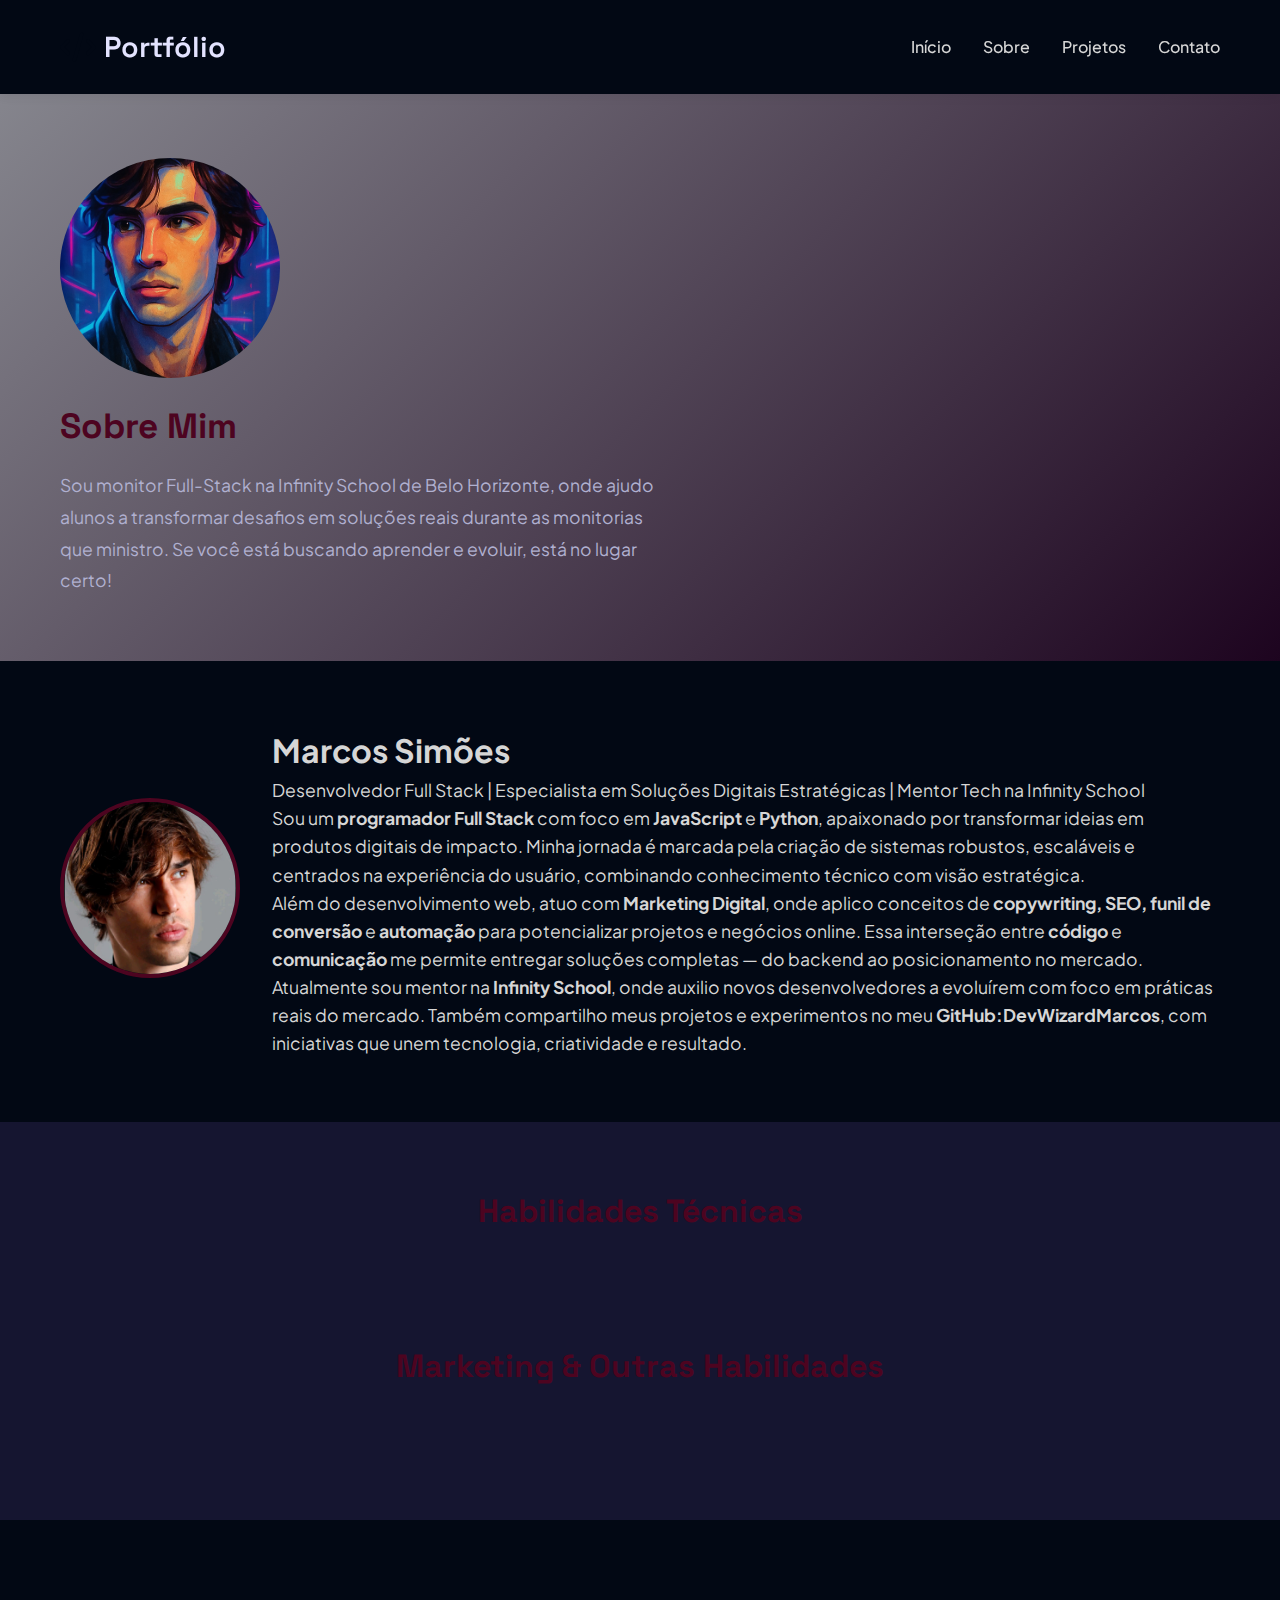
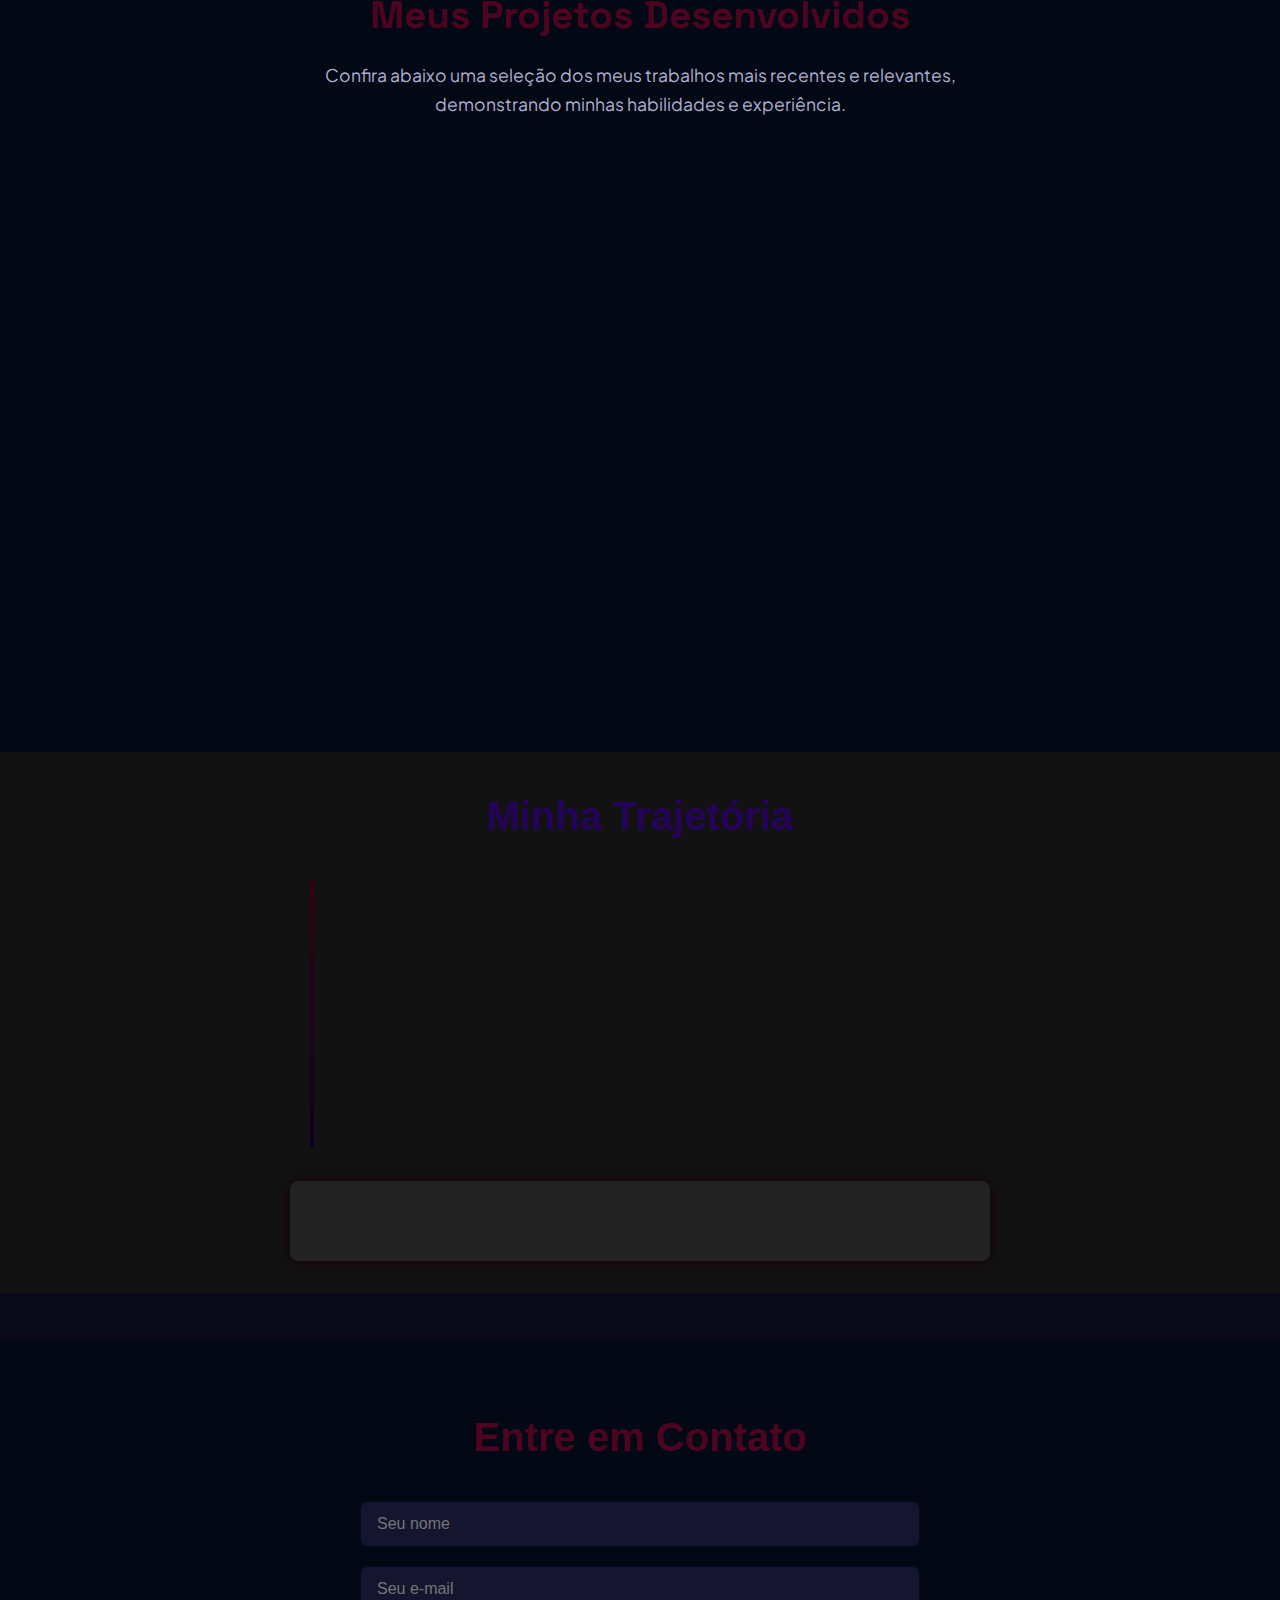
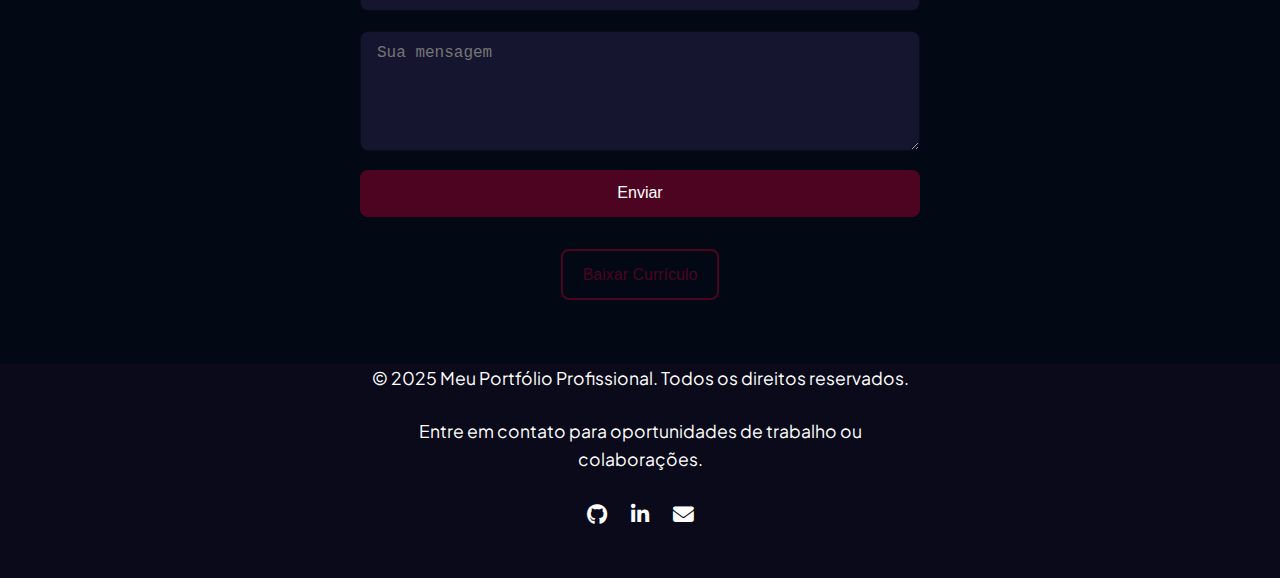
<file: portfolio/index.html>
<!DOCTYPE html>
<html lang="pt-br">

<head>
  <meta charset="UTF-8" />
  <meta name="viewport" content="width=device-width, initial-scale=1.0" />
  <title>Meu Portfólio Profissional</title>
  <link rel="stylesheet" href="https://cdnjs.cloudflare.com/ajax/libs/font-awesome/6.4.0/css/all.min.css" />
  <link
    href="https://fonts.googleapis.com/css2?family=Plus+Jakarta+Sans:wght@400;500;600;700&family=Space+Grotesk:wght@500;600&display=swap"
    rel="stylesheet" />
  <link rel="stylesheet" href="styles/style.css" />
</head>

<body>
  <header>
    <div class="container header-container">
      <a href="#" class="logo">
        <i class="fas fa-code"></i>
        <span>Portfólio</span>
      </a>
      <button class="menu-toggle" id="menu-toggle" aria-label="Abrir menu">
        <i class="fas fa-bars"></i>
      </button>
      <nav>
        <ul id="nav-list">
          <li><a href="#">Início</a></li>
          <li><a href="#sobre">Sobre</a></li>
          <li><a href="#projects">Projetos</a></li>
          <li><a href="#">Contato</a></li>
        </ul>
      </nav>
    </div>
  </header>

  <!-- SOBRE MIM -->
  <section class="about" id="sobre">
    <div class="container about-container">
      <div class="about-img-container">
        <img src="img/avatar.png" alt="my user" class="about-img" id="about-img" />
      </div>
      <div class="about-text">
        <h2>Sobre Mim</h2>
        <p>
          Sou monitor Full-Stack na Infinity School de Belo Horizonte, onde ajudo alunos a transformar desafios em
          soluções reais durante as monitorias que ministro. Se você está buscando aprender e evoluir, está no lugar
          certo!
        </p>
      </div>
    </div>
  </section>

  <section class="intro">
    <div class="container intro-container">
      <div class="intro-profile">
        <img src="img/perfil.jpg" alt="Foto de perfil" class="intro-img">
      </div>
      <div class="intro-text">
        <h1>Marcos Simões</h1>
        <p>Desenvolvedor Full Stack | Especialista em Soluções Digitais Estratégicas | Mentor Tech na Infinity School
        </p>

        <p>
          Sou um <strong>programador Full Stack</strong> com foco em <strong>JavaScript</strong> e
          <strong>Python</strong>, apaixonado por transformar ideias em produtos digitais de impacto. Minha jornada é
          marcada pela criação de sistemas robustos, escaláveis e centrados na experiência do usuário, combinando
          conhecimento técnico com visão estratégica.
        </p>

        <p>
          Além do desenvolvimento web, atuo com <strong>Marketing Digital</strong>, onde aplico conceitos de
          <strong>copywriting, SEO, funil de conversão</strong> e <strong>automação</strong> para potencializar projetos
          e negócios online. Essa interseção entre <strong>código</strong> e <strong>comunicação</strong> me permite
          entregar soluções completas — do backend ao posicionamento no mercado.
        </p>

        <p>
          Atualmente sou mentor na <strong>Infinity School</strong>, onde auxilio novos desenvolvedores a evoluírem com
          foco em práticas reais do mercado. Também compartilho meus projetos e experimentos no meu
          <strong>GitHub:DevWizardMarcos</strong></a>, com
          iniciativas que unem tecnologia, criatividade e resultado.
        </p>

      </div>
    </div>
  </section>


  <section id="skills">
    <div class="container">
      <h2>Habilidades Técnicas</h2>

      <div class="skills-carousel-wrapper">
          <div id="linguagens"></div>


        <div class="carousel-track" id="carousel-linguagens"></div>
      </div>
      <h2>Marketing & Outras Habilidades</h2>
      <div class="skills-carousel-wrapper">
      

        <div class="carousel-track" id="carousel-marketing"></div>
      </div>
    </div>
  </section>

  <!-- PROJETOS -->
  <section id="projects">
    <div class="container">
      <h2>Meus Projetos Desenvolvidos</h2>
      <p>
        Confira abaixo uma seleção dos meus trabalhos mais recentes e
        relevantes, demonstrando minhas habilidades e experiência.
      </p>
      <div class="projects-container" id="galeiriaProjetos">
        <div class="carousel-track"></div>
      </div>
    </div>
  </section>

<section id="trajetoria">
  <div class="container">
    <h2>Minha Trajetória</h2>
    <div class="timeline">

      <div class="timeline-item" tabindex="0" data-desc="Início dos estudos em programação, descobrindo a paixão pela tecnologia e as bases para minha carreira.">
        <div class="circle"></div>
        <p><strong>2020</strong> - Início estudo Programação</p>
      </div>

      <div class="timeline-item" tabindex="0" data-desc="Primeiros projetos freelance, colocando em prática o que aprendi e ganhando experiência real com clientes.">
        <div class="circle"></div>
        <p><strong>2022</strong> - Primeiros projetos freelance</p>
      </div>

      <div class="timeline-item" tabindex="0" data-desc="Como Estagiário de Suprimentos, meu principal objetivo é apoiar as atividades do departamento de compras, estoque e distribuição de materiais, garantindo que a empresa tenha os recursos necessários para suas operações diárias. No meu dia a dia, auxilio no processo de aquisição de materiais, desde a cotação até a negociação com fornecedores, sempre buscando as melhores condições de preço e prazo. Uma das minhas responsabilidades é ajudar no controle de estoque, certificando-me de que os materiais estejam organizados e que o fluxo de entrada e saída de itens seja adequado. Também acompanho as entregas de materiais, verificando se os pedidos estão sendo cumpridos conforme o solicitado, conferindo quantidade e qualidade, para evitar problemas de fornecimento.">
        <div class="circle"></div>
        <p><strong>2024</strong> - Estágio no Grupo Crosser</p>
      </div>

      <div class="timeline-item" tabindex="0" data-desc="Como monitor, sou responsável por apoiar os instrutores durante as aulas, oferecendo assistência personalizada aos alunos, fornecendo suporte técnico, avaliando e incentivando projetos além colaborando na organização de eventos e workshops. Também contribuo para o desenvolvimento do currículo e ofereço orientação profissional e pessoal de projetos, sempre buscando incentivar um uma trajetória durante o curso positiva e produtiva. Minhas habilidades técnicas, comunicação eficaz e postura proativa são essenciais para garantir que os alunos se sintam a vontade para buscar o suporte necessário para alcançar seus objetivos e se destacar em sua jornada de aprendizado.">
        <div class="circle"></div>
        <p><strong>2025</strong> - Estagiário Desenvolvedor Full-Stack na Infinity School</p>
      </div>

      <div class="timeline-item" tabindex="0" data-desc="Atuo como monitor, oferecendo suporte integral aos instrutores e alunos durante as aulas. Minhas responsabilidades incluem assistência personalizada aos estudantes, suporte técnico, avaliação e incentivo a projetos, além da organização e condução de minicursos, workshops e eventos. Também colaboro no desenvolvimento do currículo e na orientação profissional e acadêmica dos alunos, sempre com foco em promover uma trajetória de aprendizado positiva e produtiva. Com habilidades técnicas consolidadas, comunicação eficaz e postura proativa, busco criar um ambiente acolhedor, onde os alunos se sintam à vontade para buscar apoio, alcançar seus objetivos e se destacar ao longo do curso.">
        <div class="circle"></div>
        <p><strong>2025</strong> - PJ Desenvolvedor Full-Stack na Infinity School</p>
      </div>

    </div>

    <div id="desc-box" role="alert" aria-live="polite"></div>
  </div>
</section>




  <footer>

    <section id="contato">
      <div class="container">
        <h2>Entre em Contato</h2>
        <form>
          <input type="text" placeholder="Seu nome" required>
          <input type="email" placeholder="Seu e-mail" required>
          <textarea placeholder="Sua mensagem"></textarea>
          <button type="submit">Enviar</button>
        </form>
        <a href="#" download class="download-btn">Baixar Currículo</a>
      </div>
    </section>
    <div class="container footer-content">
      <p>© 2025 Meu Portfólio Profissional. Todos os direitos reservados.</p>
      <p>Entre em contato para oportunidades de trabalho ou colaborações.</p>
      <div class="social-links">
        <a href="#"><i class="fab fa-github"></i></a>
        <a href="https://www.linkedin.com/in/marcos-simoes-ms/"><i class="fab fa-linkedin-in"></i></a>
        <a href="https://github.com/DevWizardMarcos"><i class="fas fa-envelope"></i></a>
      </div>
    </div>
  </footer>

  <!-- JS -->
  <script src="js/script.js"></script>
</body>

</html>
</file>
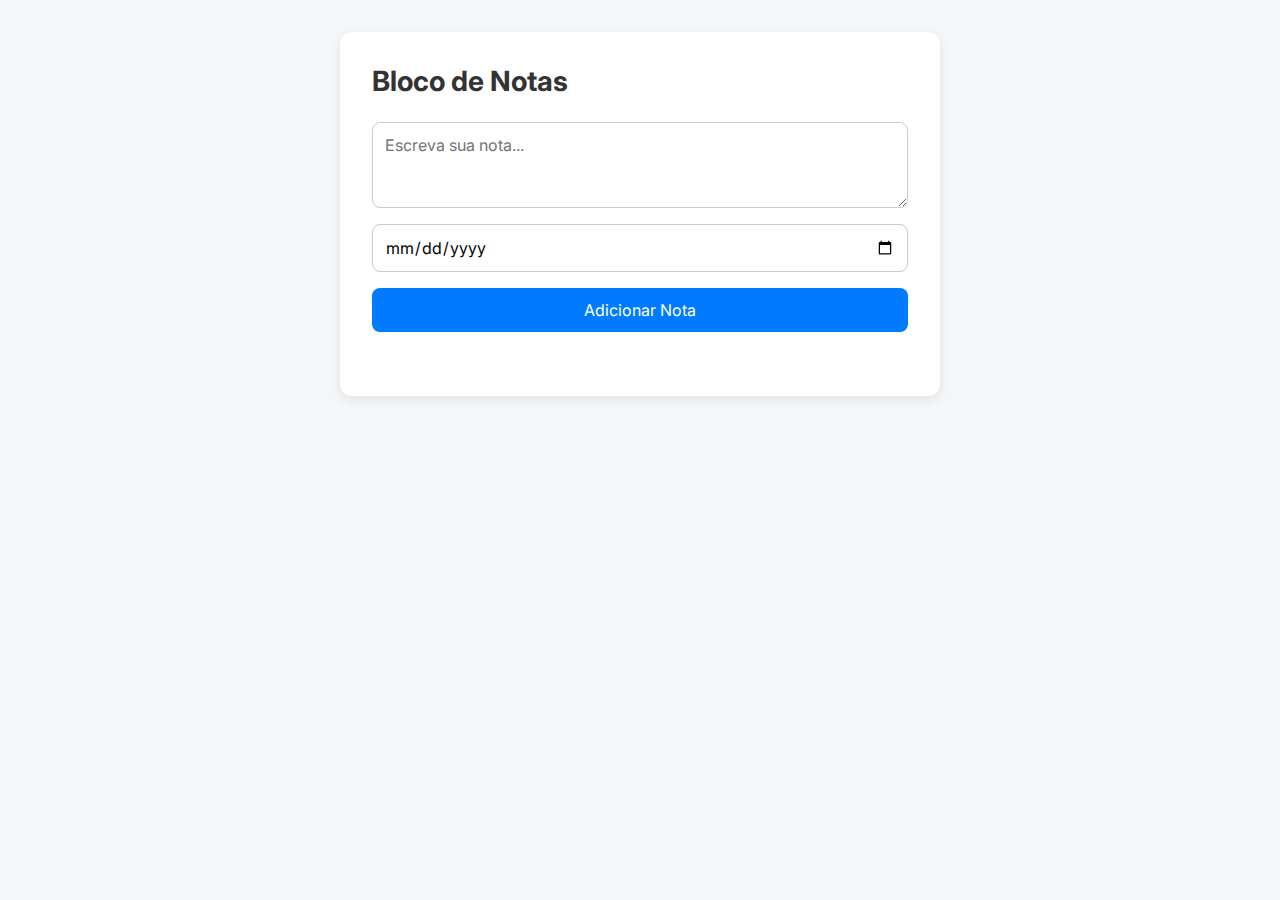
<file: portfolio/projetos/bloco_de_notas/bloco_de_notas/index.html>
<!DOCTYPE html>
<html lang="pt-br">
<head>
  <meta charset="UTF-8" />
  <meta name="viewport" content="width=device-width, initial-scale=1.0" />
  <title>Bloco de Notas</title>
  <link href="https://fonts.googleapis.com/css2?family=Inter:wght@400;600&display=swap" rel="stylesheet">
  <link rel="stylesheet" href="style.css">
</head>
<body>
  <div class="container">
    <h1>Bloco de Notas</h1>
    <div class="formulario">
      <textarea id="descricao" rows="3" placeholder="Escreva sua nota..." required></textarea>
      <input type="date" id="data" required />
      <button type="button" onclick="cadastrarAnotacoes()">Adicionar Nota</button>
    </div>
    <div id="listaNotas">
    
    </div>
  </div>
  <script src="scripts.js"></script>
</body>
</html>
</file>
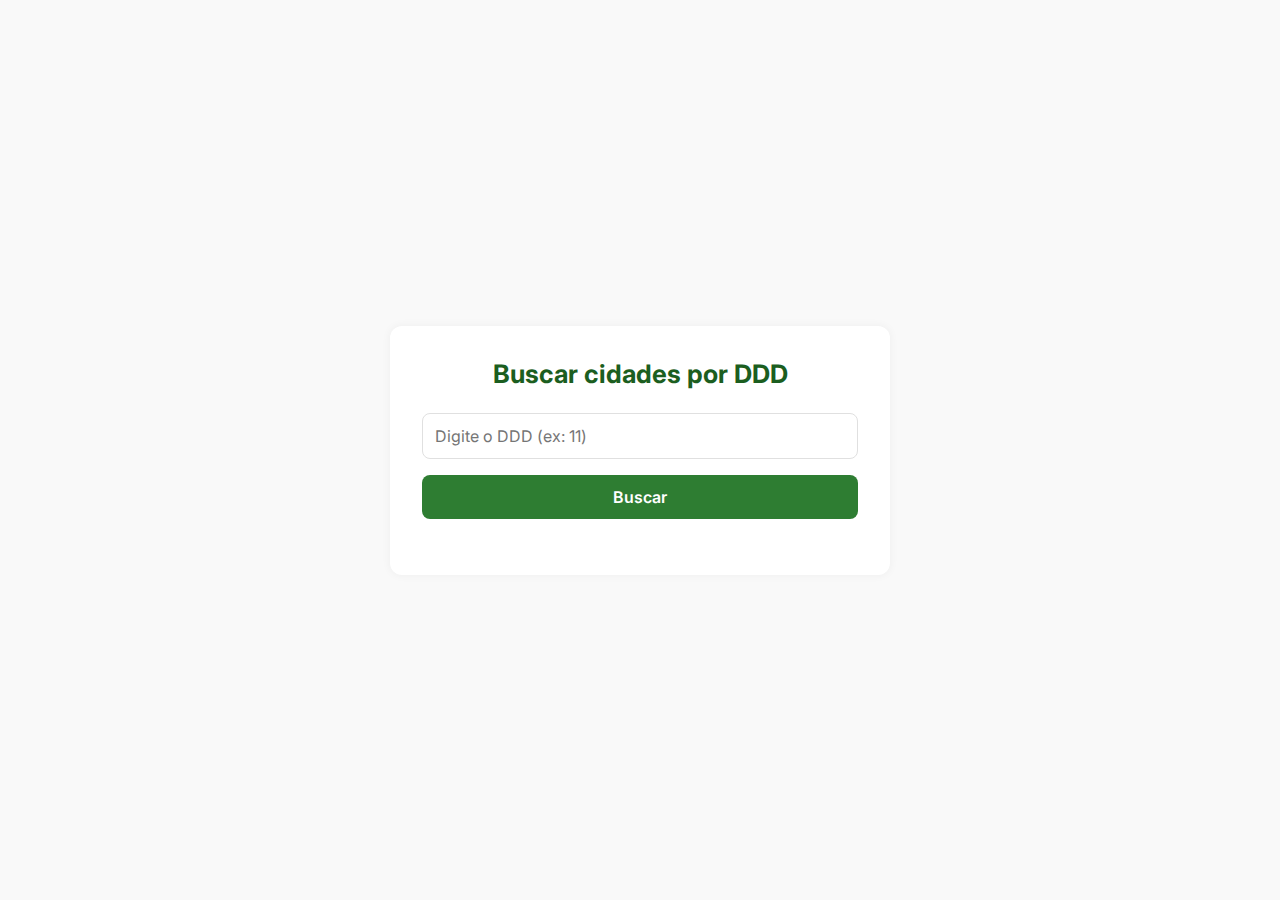
<file: portfolio/projetos/busca_ddd_versao_alunos/busca_ddd_versao_alunos/index.html>
<!DOCTYPE html>
<html lang="pt-br">
  <head>
    <meta charset="UTF-8" />
    <meta name="viewport" content="width=device-width, initial-scale=1.0" />
    <title>Consulta de DDD</title>
    <link
      href="https://fonts.googleapis.com/css2?family=Inter:wght@400;600&display=swap"
      rel="stylesheet"
    />
    <link rel="stylesheet" href="style.css" />
  </head>
  <body>
    <div class="container">
      <h1>Buscar cidades por DDD</h1>
      <input type="text" id="ddd" placeholder="Digite o DDD (ex: 11)" />
      <button id="buscar" onclick="buscarCidades()">Buscar</button>

      <div class="resultado" id="resultado"></div>
      <div class="erro" id="erro"></div>
    </div>

    <script src="script.js"></script>
  </body>
</html>
</file>
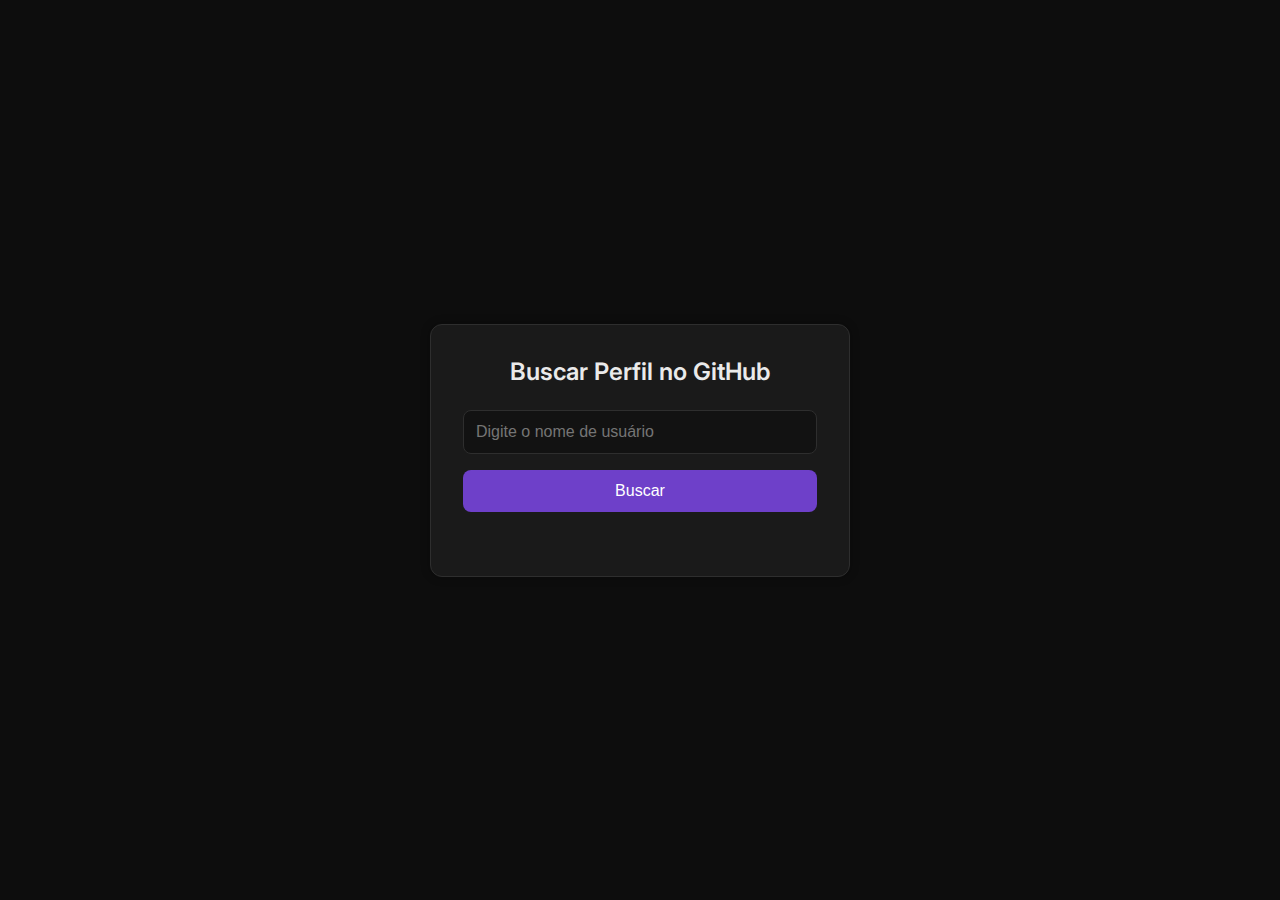
<file: portfolio/projetos/busca_github_versao_alunos/busca_github_versao_alunos/index.html>
<!DOCTYPE html>
<html lang="pt-br">
  <head>
    <meta charset="UTF-8" />
    <meta name="viewport" content="width=device-width, initial-scale=1.0" />
    <title>GitHub Profile Finder</title>
    <link
      href="https://fonts.googleapis.com/css2?family=Inter:wght@400;600&display=swap"
      rel="stylesheet"
    />
    <link rel="stylesheet" href="style.css" />
  </head>
  <body>
    <div class="container">
      <h1>Buscar Perfil no GitHub</h1>
      <input type="text" id="usuario" placeholder="Digite o nome de usuário" />
      <button id="buscar" onclick="buscarUsuario()">Buscar</button>
      <div id="resultado" class="avatar"></div>
      <div id="mensagem" class="erro"></div>
    </div>

    <script src="script.js"></script>
  </body>
</html>
</file>
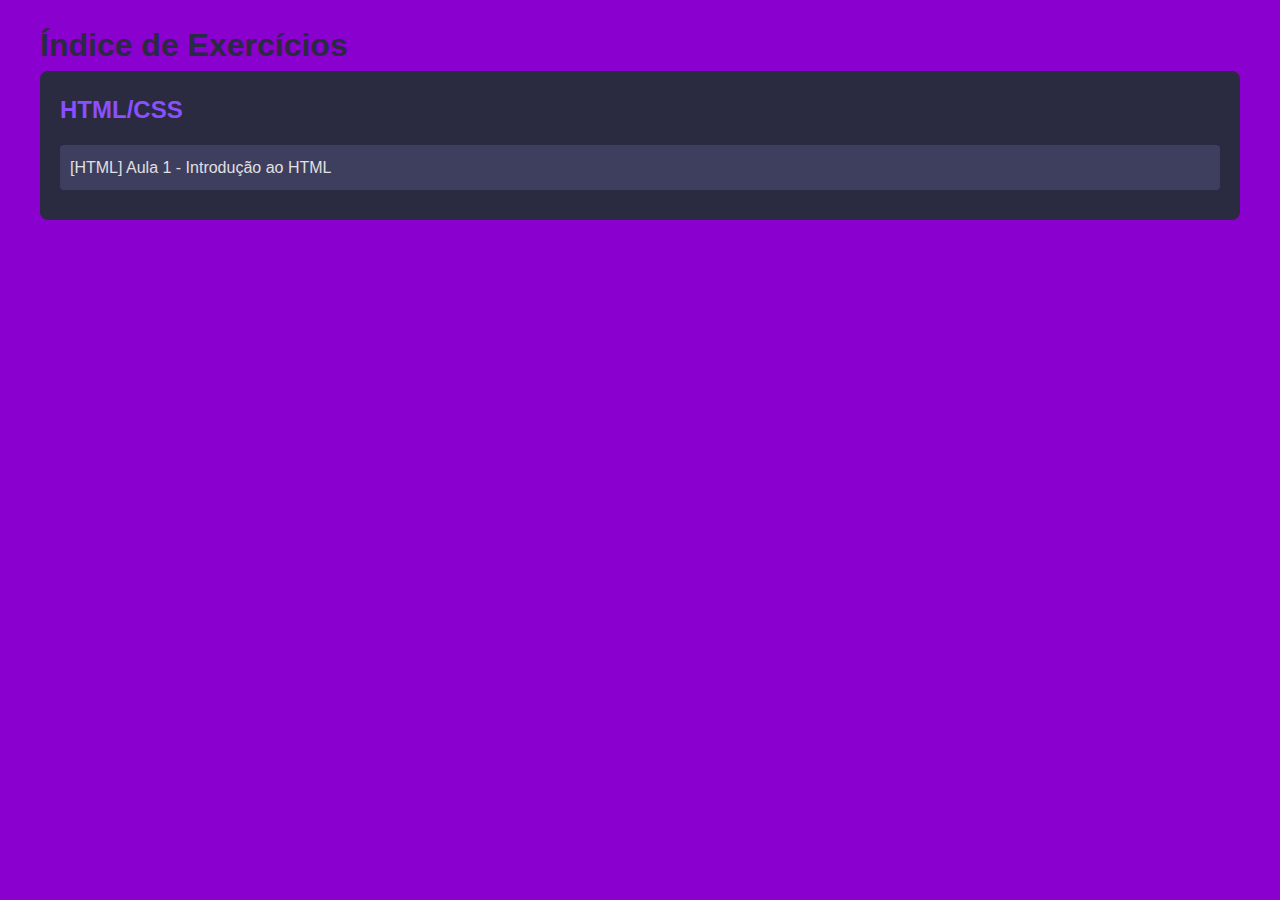
<file: portfolio/projetos/portfolio-main/portfolio/index.html>
<!DOCTYPE html>
<html lang="pt-BR">
  <head>
    <meta charset="UTF-8" />
    <meta name="viewport" content="width=device-width, initial-scale=1.0" />
    <title>Índice de Exercícios</title>
    <link rel="stylesheet" href="styles/index.css" />
    <link rel="shortcut icon" href="../assets/star.png" type="image/png" />
  </head>
  <body>
    <div class="container">
      <h1>Índice de Exercícios</h1>

      <!-- Seção HTML/CSS -->
      <div class="theme-section">
        <h2>HTML/CSS</h2>
        <ul class="lesson-list">
          <li>
            <a href="busca_cep/index.html"
              >[HTML] Aula 1 - Introdução ao HTML</a
            >
          </li>
        </ul>
      </div>
    </div>
  </body>
</html>
</file>
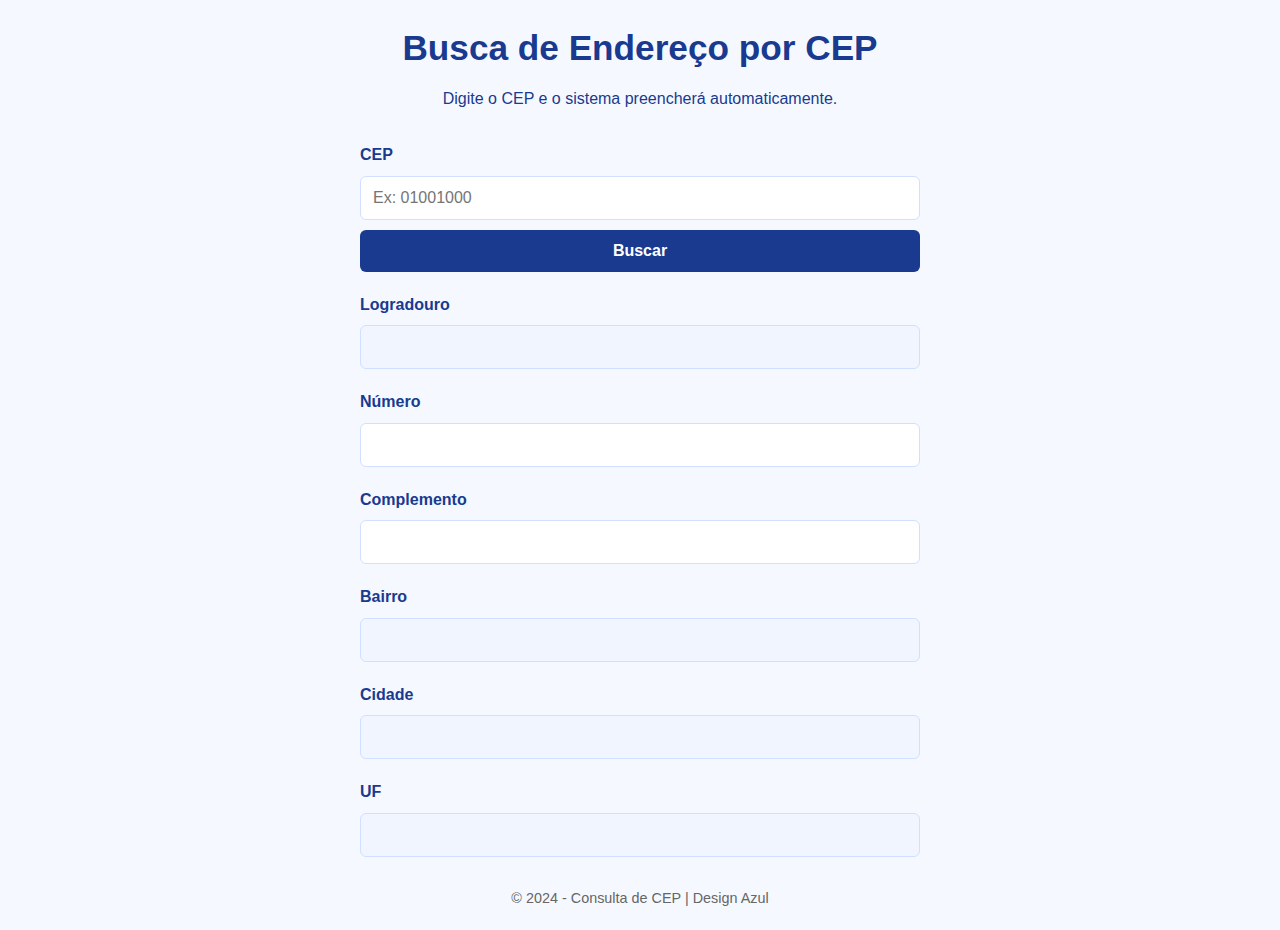
<file: portfolio/projetos/portfolio-main/portfolio/busca_cep/index.html>
<!DOCTYPE html>
<html lang="pt-BR">
  <head>
    <meta charset="UTF-8" />
    <meta name="viewport" content="width=device-width, initial-scale=1.0" />
    <title>Busca de CEP - Design Azul</title>
    <link rel="stylesheet" href="style.css" />
  </head>
  <body>
    <div class="container">
      <header class="cabecalho">
        <h1>Busca de Endereço por CEP</h1>
        <p>Digite o CEP e o sistema preencherá automaticamente.</p>
      </header>

      <main class="principal">
        <div class="campo">
          <label for="cep">CEP</label>
          <input
            type="text"
            id="cep"
            placeholder="Ex: 01001000"
            maxlength="9"
            required
          />
          <button type="button" class="botao-buscar" id="buscar" onclick="carregarCep()">Buscar</button>
        </div>

        <div class="campo">
          <label for="logradouro">Logradouro</label>
          <input type="text" id="logradouro" disabled />
        </div>

        <div class="campo">
          <label for="numero">Número</label>
          <input type="text" id="numero" />
        </div>

        <div class="campo">
          <label for="complemento">Complemento</label>
          <input type="text" id="complemento" />
        </div>

        <div class="campo">
          <label for="bairro">Bairro</label>
          <input type="text" id="bairro" disabled />
        </div>

        <div class="campo">
          <label for="cidade">Cidade</label>
          <input type="text" id="cidade" disabled />
        </div>

        <div class="campo">
          <label for="uf">UF</label>
          <input type="text" id="uf" disabled maxlength="2" />
        </div>
      </main>

      <footer class="rodape">
        <p>© 2024 - Consulta de CEP | Design Azul</p>
      </footer>
    </div>

    <script src="script.js"></script>
  </body>
</html>
</file>
<file: portfolio/styles/style.css>
:root {
    --primary-color: rgb(2, 8, 20); 
    --secondary-color: #1d041f;          
    --accent-color: #4d0420;             
    --dark-color: #0a0a1a;            
    --light-color: #151530;              
    --text-color: #d6d6d6;             
}

* {
    margin: 0px;
    padding: 0px;
    box-sizing: border-box;
}

body {
    background-color: var(--light-color);
    color: var(--text-color);
    font-family: "Plus Jakarta Sans", sans-serif;
    line-height: 1.6;
}

.container {
    max-width: 1200px;
    margin: 0px auto;
    padding: 0px 20px;
}

header {
    background: var(--primary-color);
    color: var(--text-color);
    padding: 1.5rem 0px;
    box-shadow: rgba(0, 0, 0, 0.08) 0px 2px 10px;
    position: sticky;
    top: 0px;
    z-index: 100;
}

.header-container {
    display: flex;
    justify-content: space-between;
    align-items: center;
}

.logo {
    font-family: "Space Grotesk", sans-serif;
    font-size: 1.8rem;
    font-weight: 600;
    color: var(--primary-color);
    text-decoration: none;
    display: flex;
    align-items: center;
    gap: 0.5rem;
}

.logo span {
    color: #e3e3ff;
}

.menu-toggle {
    display: none;
    font-size: 1.5rem;
    background: none;
    border: none;
    color: var(--dark-color);
    cursor: pointer;
    margin-left: auto;
}

nav ul {
    display: flex;
    list-style: none;
    gap: 2rem;
}

nav a {
    text-decoration: none;
    color: var(--text-color);
    font-weight: 500;
    font-size: 1rem;
    transition: color 0.3s;
    position: relative;
    padding: 0.5rem 0px;
}

nav a:hover {
    color: #adadad;
}

nav a::after {
    content: "";
    position: absolute;
    bottom: 0px;
    left: 0px;
    width: 0px;
    height: 2px;
    background-color: var(--primary-color);
    transition: width 0.3s;
}

nav a:hover::after {
    width: 100%;
}

@media (max-width: 768px) {
    .menu-toggle {
        display: block;
    }

    nav ul {
        display: none;
        flex-direction: column;
        gap: 1rem;
        margin-top: 1rem;
    }

    nav ul.active {
        display: flex;
    }
}

.about {
    padding: 4rem 0px;
    background: linear-gradient(135deg, #85858d, var(--secondary-color));
}
.about-img-container {
  position: relative;
  width: 240px;
  height: 240px;
  display: flex;
  align-items: center;
  justify-content: center;
}

.about-img,
.about-img-hover {
  position: absolute;
  top: 0;
  left: 0;
  width: 240px;
  height: 240px;
  border-radius: 50%;
  object-fit: cover;
  border: 5px solid var(--primary-color);
  box-shadow: rgba(0, 0, 0, 0.1) 0px 8px 24px;
  opacity: 1;
  transition: border-color 0.3s;
  pointer-events: none;
}

.about-img-container:hover .about-img-border {
  animation: spin 1.5s linear infinite;
}

.about-img-hover {
  opacity: 0;
  z-index: 2;
  animation: none;
}

.about-img-hover.fade-in {
  animation: fadeInImg 2.5s forwards;
}

.about-img-hover.fade-out {
  animation: fadeOutImg 1.5s forwards;
}

@keyframes fadeInImg {
  from { opacity: 0; }
  to   { opacity: 1; }
}

@keyframes fadeOutImg {
  from { opacity: 1; }
  to   { opacity: 0; }
}

.about-img-border {
  width: 240px;
  height: 240px;
  border-radius: 50%;
  border: 5px solid var(--primary-color);
  display: flex;
  align-items: center;
  justify-content: center;
  animation: spin 2.5s linear infinite;
  transition: animation-direction 0.3s;
  box-shadow: rgba(0, 0, 0, 0.1) 0px 8px 24px;
}

.about-img-container:hover .about-img-border {
  animation-direction: reverse;
}

@keyframes spin {
  100% {
    transform: rotate(360deg);
  }
}


 .intro {
    padding: 4rem 0;
    background: var(--primary-color);
    display: flex;
    align-items: center;
    justify-content: center;
  }
  .intro-container {
    display: flex;
    gap: 2rem;
    align-items: center;
  }
  .intro-img {
    width: 180px;
    border-radius: 50%;
    border: 4px solid var(--accent-color);
  }
  .timeline {
    display: flex;
    flex-direction: column;
    gap: 1rem;
    margin-bottom: 1rem;
  }
  .timeline-character img {
    width: 64px;
    animation: run 6s linear infinite;
  }
  @keyframes run {
    0% { transform: translateX(0); }
    100% { transform: translateX(100%); }
  }
  .download-btn {
    display: inline-block;
    margin-top: 1rem;
    padding: 0.8rem 1.5rem;
    background: var(--accent-color);
    color: white;
    text-decoration: none;
    border-radius: 8px;
  }

.about-img {
  width: 220px;
  height: 220px;
  border-radius: 50%;
  object-fit: cover;
  border: none;
  box-shadow: none;
}

.about-text {
    flex: 1 1 0%;
    max-width: 600px;
}

.about-text h2 {
    font-size: 2.2rem;
    margin-bottom: 1rem;
    color: var(--accent-color);
    font-family: "Space Grotesk", sans-serif;
}

.about-text p {
    font-size: 1.1rem;
    line-height: 1.8;
    color: rgb(176, 176, 208);
}

@media (max-width: 768px) {
  .about-container {
    flex-direction: column;
    text-align: center;
    gap: 1.5rem;
  }
    .about-img {
        margin-bottom: 1rem;
    }
  .about-img-container {
    margin-bottom: 1rem;
  }
}

#projects {
    background-color: var(--primary-color);
    padding: 4rem 0px;
}

#projects h2 {
    font-size: 2.4rem;
    margin-bottom: 1rem;
    color: var(--accent-color);
    font-family: "Space Grotesk", sans-serif;
    text-align: center;
}

#projects p {
    max-width: 700px;
    margin: 0px auto 3rem;
    text-align: center;
    color: rgb(176, 176, 208);
}

.projects-container {
    display: flex;
    flex-direction: row;
    gap: 2rem;
    overflow: hidden; 
    padding-bottom: 2rem;
    position: relative;
    width: 100%;
    min-height: 340px;
}

#skills {
  background: var(--light-color);
  padding: 4rem 0;
}

#skills .container {
  max-width: 1200px;
  margin: 0 auto;
  padding: 0 20px;
  overflow: visible;
}

.skills-carousel-wrapper {
  width: 100%;
  overflow: hidden;
  position: relative;
  margin-bottom: 2.5rem;
}


#skills h2 {
  font-size: 2rem;
  color: var(--accent-color);
  margin-bottom: 1.5rem;
  text-align: center;
  font-family: "Space Grotesk", sans-serif;
}


.carousel-track {
  display: flex;
  gap: 2rem;
  animation: carousel-move 30s linear infinite;
  will-change: transform;
  min-width: 100%;
  box-sizing: border-box;
}

.carousel-track::-webkit-scrollbar {
  height: 8px;
}

.carousel-track::-webkit-scrollbar-thumb {
  background: var(--accent-color);
  border-radius: 4px;
}


.carousel-track::-webkit-scrollbar-track {
  background: var(--light-color);
}

.carousel-item {
  min-width: 120px;
  max-width: 160px;
  background: var(--secondary-color);
  border-radius: 10px;
  padding: 1.2rem 1rem;
  text-align: center;
  color: var(--text-color);
  box-shadow: 0 2px 8px rgba(0,0,0,0.07);
  flex: 0 0 auto;
  font-size: 1rem;
  transition: transform 0.2s;
}


.carousel-item:hover {
  transform: translateY(-6px) scale(1.05);
  background: var(--accent-color);
  color: #fff;
}
.carousel-track:hover {
  animation-play-state: paused;
}
@keyframes carousel-move {
  0% {
    transform: translateX(0);
  }
  100% {
    transform: translateX(-50%);
  }
}

@media (max-width: 900px) {
  #skills .container {
    max-width: 100%;
    padding: 0 10px;
  }
  .carousel-track {
    gap: 1rem;
  }
  .carousel-item {
    min-width: 100px;
    font-size: 0.95rem;
  }
}

@media (max-width: 600px) {
  #skills {
    padding: 2rem 0;
  }
  #skills h2 {
    font-size: 1.3rem;
  }
  .carousel-item {
    min-width: 80px;
    font-size: 0.85rem;
    padding: 0.7rem 0.5rem;
  }
}
.projects-container:hover .carousel-track {
    animation-play-state: paused;
}



#carousel-linguagens {
  display: flex;
  overflow-x: auto;
  gap: 16px;
  padding: 20px;
  scroll-snap-type: x mandatory;
  -webkit-overflow-scrolling: touch; 
}

#carousel-linguagens .project-card {
  flex: 0 0 auto;
  scroll-snap-align: start;
  width: 120px;
  text-align: center;
}

@media (max-width: 768px) {
  #carousel-linguagens {
    gap: 12px;
    padding: 16px;
  }

  #carousel-linguagens .project-card {
    width: 100px;
  }

  #carousel-linguagens img {
    height: 40px;
  }
}

@media (max-width: 480px) {
  #carousel-linguagens .project-card {
    width: 80px;
  }

  #carousel-linguagens img {
    height: 36px;
  }
}

#carousel-linguagens .project-card {
  flex: 0 0 auto;
  scroll-snap-align: start;
  width: 120px;
}

.project-card {
    background: var(--secondary-color);
    border-radius: 12px;
    overflow: hidden;
    box-shadow: rgba(0, 0, 0, 0.05) 0px 5px 15px;
    transition: transform 0.3s, box-shadow 0.3s;
    border: 1px solid var(--primary-color);
    display: flex;
    flex-direction: column;
    min-width: 300px;
    max-width: 300px;
    flex: 0 0 300px;
      transition: transform 0.2s;

}

.project-card:hover {
    transform: translateY(-8px);
    box-shadow: rgba(0, 0, 0, 0.1) 0px 12px 24px;
      transform: scale(1.05);

}

.project-image {
    height: 200px;
    background-size: cover;
    background-position: center center;
}

.project-info {
    padding: 1.5rem;
    flex-grow: 1;
    display: flex;
    flex-direction: column;
}

.project-info h3 {
    font-family: "Space Grotesk", sans-serif;
    font-size: 1.4rem;
    margin-bottom: 0.75rem;
    color: var(--text-color);
}

.project-info p {
    color: rgb(176, 176, 208);
    font-size: 0.95rem;
    flex-grow: 1;
    margin-bottom: 1.25rem;
}

.project-link {
    display: inline-block;
    padding: 0.6rem 1.5rem;
    background-color: var(--accent-color);
    color: #ffeded;
    text-decoration: none;
    border-radius: 6px;
    font-weight: 500;
    font-size: 0.95rem;
    border: 2px solid transparent;
    align-self: center;
    margin-top: auto;
    transition: 0.3s;
}

.project-link:hover {
    background-color: var(--primary-color);
    color: var(--accent-color);
    border-color: var(--accent-color);
}

  #trajetoria {
    font-family: 'Segoe UI', Tahoma, Geneva, Verdana, sans-serif;
    padding: 2rem 1rem;
    background: #121212;
    color: #eee;
  }
  #trajetoria h2 {
    text-align: center;
    margin-bottom: 2rem;
    font-weight: 700;
    font-size: 2.5rem;
    color: #240458;
  }
  .timeline {
    display: flex;
    flex-direction: column;
    gap: 2rem;
    position: relative;
    max-width: 700px;
    margin: 0 auto;
  }
  .timeline::before {
    content: '';
    position: absolute;
    left: 20px;
    top: 0;
    bottom: 0;
    width: 4px;
    background: linear-gradient(180deg, #350112, #0d0120);
    border-radius: 2px;
  }
  .timeline-item {
    display: flex;
    align-items: center;
    gap: 1rem;
    cursor: pointer;
    outline: none;
    position: relative;
    padding-left: 3rem;
    animation: fadeInUp 0.6s ease forwards;
    opacity: 0;
    transform: translateY(20px);
  }
  .timeline-item:nth-child(1) { animation-delay: 0.1s; }
  .timeline-item:nth-child(2) { animation-delay: 0.3s; }
  .timeline-item:nth-child(3) { animation-delay: 0.5s; }
  .timeline-item:nth-child(4) { animation-delay: 0.7s; }
  .timeline-item:nth-child(5) { animation-delay: 0.9s; }

  .timeline-item:focus,
  .timeline-item:hover {
    color: #a98cd8;
  }
  .circle {
    width: 24px;
    height: 24px;
    border-radius: 50%;
    background: #1d041f;
    border: 3px solid #fff;
    position: absolute;
    left: 9px;
    transition: background 0.3s;
  }
  .timeline-item:focus .circle,
  .timeline-item:hover .circle {
    background: #240912;
  }
  p {
    margin: 0;
    font-size: 1.1rem;
  }

  #desc-box {
    max-width: 700px;
    margin: 2rem auto 0;
    background: #222;
    padding: 1rem 1.5rem;
    border-radius: 8px;
    font-size: 1rem;
    line-height: 1.5;
    box-shadow: 0 0 15px #1a020afa;
    min-height: 80px;
    transition: background-color 0.3s;
  }

  @keyframes fadeInUp {
    to {
      opacity: 1;
      transform: translateY(0);
    }
  }

/* Seção de Cursos */
.cursos-section {
    background-color: var(--primary-color);
    color: var(--text-color);
    padding: 80px 20px;
    text-align: center;
}

.section-title {
    font-size: 3rem;
    color: var(--accent-color);
    margin-bottom: 10px;
}

.section-subtitle {
    color: #aaa;
    font-size: 1.1rem;
    margin-bottom: 50px;
}

.courses-container {
    display: grid;
    grid-template-columns: repeat(auto-fit, minmax(280px, 1fr));
    gap: 30px;
    max-width: 1200px;
    margin: 0 auto;
}

.course-card {
    background-color: var(--light-color);
    border: 2px solid var(--accent-color);
    border-radius: 20px;
    padding: 25px;
    box-shadow: 0 0 20px rgba(77, 4, 32, 0.4);
    transition: transform 0.3s ease, box-shadow 0.3s ease;
    position: relative;
    overflow: hidden;
}

.course-card::before {
    content: '';
    position: absolute;
    top: -50%;
    left: -50%;
    width: 200%;
    height: 200%;
    background: radial-gradient(circle, rgba(77, 4, 32, 0.2) 0%, transparent 70%);
    transform: rotate(45deg);
    transition: opacity 0.5s;
    opacity: 0;
}

.course-card:hover::before {
    opacity: 1;
}

.course-card:hover {
    box-shadow: 0 0 30px rgba(77, 4, 32, 0.7);
}

.course-card .icon {
    font-size: 2.8rem;
    margin-bottom: 15px;
    color: var(--accent-color);
}

.course-card h3 {
    color: var(--text-color);
    margin-bottom: 10px;
}

.course-card .inst {
    color: #ccc;
    font-size: 0.95rem;
    margin-bottom: 8px;
}

.course-card p {
    font-size: 1rem;
    line-height: 1.4;
}



footer {
    background-color: var(--dark-color);
    color: white;
    text-align: center;
    padding: 3rem 0px;
}

.footer-content {
    max-width: 600px;
    margin: 0px auto;
}

.footer-content p {
    margin-bottom: 1.5rem;
    line-height: 1.6;
}


#contato {
  background: var(--primary-color);
  color: var(--text-color);
  padding: 4rem 1rem;
  font-family: 'Segoe UI', Tahoma, Geneva, Verdana, sans-serif;
}

#contato h2 {
  text-align: center;
  font-size: 2.5rem;
  margin-bottom: 2rem;
  color: var(--accent-color);
}

#contato .container {
  max-width: 600px;
  margin: 0 auto;
}

#contato form {
  display: flex;
  flex-direction: column;
  gap: 1.2rem;
}

#contato input,
#contato textarea {
  background-color: var(--light-color);
  color: var(--text-color);
  border: 1px solid var(--dark-color);
  padding: 0.8rem 1rem;
  border-radius: 8px;
  font-size: 1rem;
  transition: border 0.3s, box-shadow 0.3s;
}

#contato input:focus,
#contato textarea:focus {
  outline: none;
  border-color: var(--accent-color);
  box-shadow: 0 0 10px var(--accent-color);
}

#contato textarea {
  resize: vertical;
  min-height: 120px;
}

#contato button {
  background: var(--accent-color);
  color: #fff;
  border: none;
  padding: 0.9rem 1.2rem;
  border-radius: 8px;
  font-size: 1rem;
  cursor: pointer;
  transition: background 0.3s, transform 0.2s;
}

#contato button:hover {
  background: #6e0732;
  transform: scale(1.03);
}

.download-btn {
  display: inline-block;
  margin-top: 2rem;
  background: transparent;
  border: 2px solid var(--accent-color);
  color: var(--accent-color);
  padding: 0.7rem 1.2rem;
  border-radius: 8px;
  text-align: center;
  text-decoration: none;
  transition: background 0.3s, color 0.3s;
}

.download-btn:hover {
  background: var(--accent-color);
  color: #fff;
}





.social-links {
    display: flex;
    justify-content: center;
    gap: 1.5rem;
    margin-top: 1.5rem;
}

.social-links a {
    color: white;
    font-size: 1.3rem;
    transition: transform 0.3s, color 0.3s;
}

.social-links a:hover {
    color: var(--accent-color);
    transform: translateY(-3px);
}
</file>
<file: portfolio/projetos/bloco_de_notas/bloco_de_notas/style.css>
* {
    margin: 0;
    padding: 0;
    box-sizing: border-box;
    font-family: 'Inter', sans-serif;
  }

  body {
    background: #f4f6f8;
    display: flex;
    justify-content: center;
    align-items: flex-start;
    padding: 2rem;
    min-height: 100vh;
  }

  .container {
    width: 100%;
    max-width: 600px;
    background: #fff;
    border-radius: 12px;
    box-shadow: 0 4px 12px rgba(0, 0, 0, 0.08);
    padding: 2rem;
  }

  h1 {
    margin-bottom: 1.5rem;
    font-size: 1.75rem;
    color: #333;
  }

  .formulario {
    display: flex;
    flex-direction: column;
    gap: 1rem;
    margin-bottom: 2rem;
  }

  input, textarea, button {
    padding: 0.75rem;
    border: 1px solid #ccc;
    border-radius: 8px;
    font-size: 1rem;
  }

  button {
    background-color: #007bff;
    color: white;
    border: none;
    cursor: pointer;
    transition: background 0.3s;
  }

  button:hover {
    background-color: #0056b3;
  }

  .nota {
    background: #f9f9f9;
    border: 1px solid #ddd;
    border-radius: 8px;
    padding: 1rem;
    margin-bottom: 1rem;
    position: relative;
  }

  .data-nota {
    font-size: 0.85rem;
    color: #777;
    margin-top: 0.5rem;
  }

  .acoes-nota {
    margin-top: 0.75rem;
    display: flex;
    gap: 0.5rem;
  }

  .acoes-nota button {
    flex: 1;
    font-size: 0.9rem;
    padding: 0.5rem 1rem;
    border: none;
    border-radius: 6px;
  }

  .btn-editar {
    background-color: #ffc107;
    color: #000;
  }

  .btn-editar:hover {
    background-color: #e0a800;
  }

  .btn-excluir {
    background-color: #dc3545;
    color: #fff;
  }

  .btn-excluir:hover {
    background-color: #c82333;
  }
</file>
<file: portfolio/projetos/busca_ddd_versao_alunos/busca_ddd_versao_alunos/style.css>
:root {
  --primary: #2e7d32;
  --primary-light: #a5d6a7;
  --primary-dark: #1b5e20;
  --background: #f9f9f9;
  --card-bg: #ffffff;
  --text: #212121;
  --border: #e0e0e0;
}

* {
  margin: 0;
  padding: 0;
  box-sizing: border-box;
  font-family: "Inter", sans-serif;
}

body {
  background-color: var(--background);
  color: var(--text);
  min-height: 100vh;
  display: flex;
  justify-content: center;
  align-items: center;
  padding: 2rem;
}

.container {
  background-color: var(--card-bg);
  padding: 2rem;
  border-radius: 12px;
  box-shadow: 0 0 10px rgba(0, 0, 0, 0.05);
  width: 100%;
  max-width: 500px;
}

h1 {
  text-align: center;
  margin-bottom: 1.5rem;
  color: var(--primary-dark);
  font-size: 1.6rem;
}

input {
  width: 100%;
  padding: 0.75rem;
  font-size: 1rem;
  border: 1px solid var(--border);
  border-radius: 8px;
  margin-bottom: 1rem;
  outline: none;
}

button {
  width: 100%;
  padding: 0.75rem;
  font-size: 1rem;
  background-color: var(--primary);
  color: white;
  border: none;
  border-radius: 8px;
  cursor: pointer;
  font-weight: 600;
  transition: background-color 0.3s;
}

button:hover {
  background-color: var(--primary-dark);
}

.resultado {
  margin-top: 1.5rem;
}

.erro {
  color: #d32f2f;
  margin-top: 1rem;
  text-align: center;
}

ul {
  margin-top: 0.5rem;
  padding-left: 1.2rem;
}

ul li {
  line-height: 1.6;
}
</file>
<file: portfolio/projetos/busca_github_versao_alunos/busca_github_versao_alunos/style.css>
:root {
  --bg-color: #0d0d0d;
  --card-bg: #1a1a1a;
  --text-color: #eaeaea;
  --accent: #6e40c9;
  --accent-hover: #5a30a3;
  --border-color: #2e2e2e;
}

* {
  margin: 0;
  padding: 0;
  box-sizing: border-box;
}

body {
  font-family: "Inter", sans-serif;
  background-color: var(--bg-color);
  color: var(--text-color);
  display: flex;
  justify-content: center;
  align-items: center;
  min-height: 100vh;
  padding: 1rem;
}

.container {
  background-color: var(--card-bg);
  padding: 2rem;
  border-radius: 12px;
  width: 100%;
  max-width: 420px;
  box-shadow: 0 0 10px rgba(0, 0, 0, 0.3);
  border: 1px solid var(--border-color);
}

h1 {
  text-align: center;
  margin-bottom: 1.5rem;
  font-size: 1.5rem;
  font-weight: 600;
  color: var(--text-color);
}

input {
  width: 100%;
  padding: 0.75rem;
  border: 1px solid var(--border-color);
  background-color: #121212;
  color: var(--text-color);
  border-radius: 8px;
  font-size: 1rem;
  margin-bottom: 1rem;
  transition: border 0.2s;
}

input:focus {
  outline: none;
  border-color: var(--accent);
}

button {
  width: 100%;
  padding: 0.75rem;
  background-color: var(--accent);
  border: none;
  color: white;
  font-size: 1rem;
  border-radius: 8px;
  cursor: pointer;
  font-weight: 500;
  transition: background-color 0.3s ease;
}

button:hover {
  background-color: var(--accent-hover);
}

.avatar {
  margin-top: 2rem;
  text-align: center;
}

.avatar img {
  width: 120px;
  height: 120px;
  border-radius: 50%;
  object-fit: cover;
  border: 2px solid var(--accent);
  transition: transform 0.3s ease;
}

.avatar img:hover {
  transform: scale(1.05);
}

.erro {
  color: #ff7070;
  font-size: 0.95rem;
  text-align: center;
  margin-top: 1rem;
}

@media (max-width: 480px) {
  .container {
    padding: 1.5rem;
  }

  h1 {
    font-size: 1.3rem;
  }

  .avatar img {
    width: 100px;
    height: 100px;
  }
}
</file>
<file: portfolio/projetos/portfolio-main/portfolio/styles/index.css>
* {
  margin: 0;
  padding: 0;
  box-sizing: border-box;
}

body {
  font-family: "Arial", sans-serif;
  background-color: #8a00ce;
  color: #e0e0e0;
  line-height: 1.6;
  padding: 20px;
}

h1 {
  color: #2a2a40;
}
h2 {
  color: #8a4fff;
}

a {
  color: #8a4fff;
  text-decoration: none;
}

a:hover {
  color: #b57aff;
  text-decoration: underline;
}

.container {
  max-width: 1200px;
  margin: 0 auto;
}

.theme-section {
  background-color: #2a2a40;
  padding: 20px;
  border-radius: 8px;
  margin-bottom: 20px;
}

.theme-section h2 {
  margin-bottom: 15px;
}

.lesson-list {
  list-style-type: none;
}

.lesson-list li {
  background-color: #3e3e5e;
  margin: 10px 0;
  padding: 10px;
  border-radius: 4px;
  transition: background-color 0.3s ease;
}

.lesson-list li:hover {
  background-color: #4a4a6e;
}

.lesson-list a {
  display: block;
  color: #e0e0e0;
}

.lesson-list a:hover {
  color: #b57aff;
  text-decoration: none;
}

@media (max-width: 768px) {
  .container {
    padding: 10px;
  }

  .theme-section {
    padding: 15px;
  }

  .lesson-list li {
    padding: 8px;
  }
}
</file>
<file: portfolio/projetos/portfolio-main/portfolio/busca_cep/style.css>
/* Reset e Estilos Globais */
* {
  margin: 0;
  padding: 0;
  box-sizing: border-box;
  font-family: "Segoe UI", Tahoma, Geneva, Verdana, sans-serif;
}

body {
  background-color: #f5f9ff;
  color: #333;
  line-height: 1.6;
}

.container {
  max-width: 600px;
  margin: 0 auto;
  padding: 20px;
}

/* Cabeçalho */
.cabecalho {
  text-align: center;
  margin-bottom: 30px;
  color: #1a3a8f;
}

.cabecalho h1 {
  font-size: 2.2rem;
  margin-bottom: 10px;
}

/* Formulário */
.formulario-cep {
  background: #fff;
  padding: 25px;
  border-radius: 10px;
  box-shadow: 0 4px 12px rgba(0, 72, 179, 0.1);
}

.campo {
  margin-bottom: 20px;
}

.campo label {
  display: block;
  margin-bottom: 8px;
  font-weight: 600;
  color: #1a3a8f;
}

.campo input {
  width: 100%;
  padding: 12px;
  border: 1px solid #d1e0ff;
  border-radius: 6px;
  font-size: 1rem;
  transition: border 0.3s;
}

.campo input:focus {
  border-color: #1a73e8;
  outline: none;
}

.campo input:disabled {
  background-color: #f0f5ff;
}

/* Botão */
.botao-buscar {
  background-color: #1a3a8f;
  color: white;
  border: none;
  padding: 12px 20px;
  border-radius: 6px;
  cursor: pointer;
  font-size: 1rem;
  font-weight: 600;
  transition: background 0.3s;
  margin-top: 10px;
  width: 100%;
}

.botao-buscar:hover {
  background-color: #0d2a6e;
}

/* Rodapé */
.rodape {
  text-align: center;
  margin-top: 30px;
  color: #666;
  font-size: 0.9rem;
}
</file>
